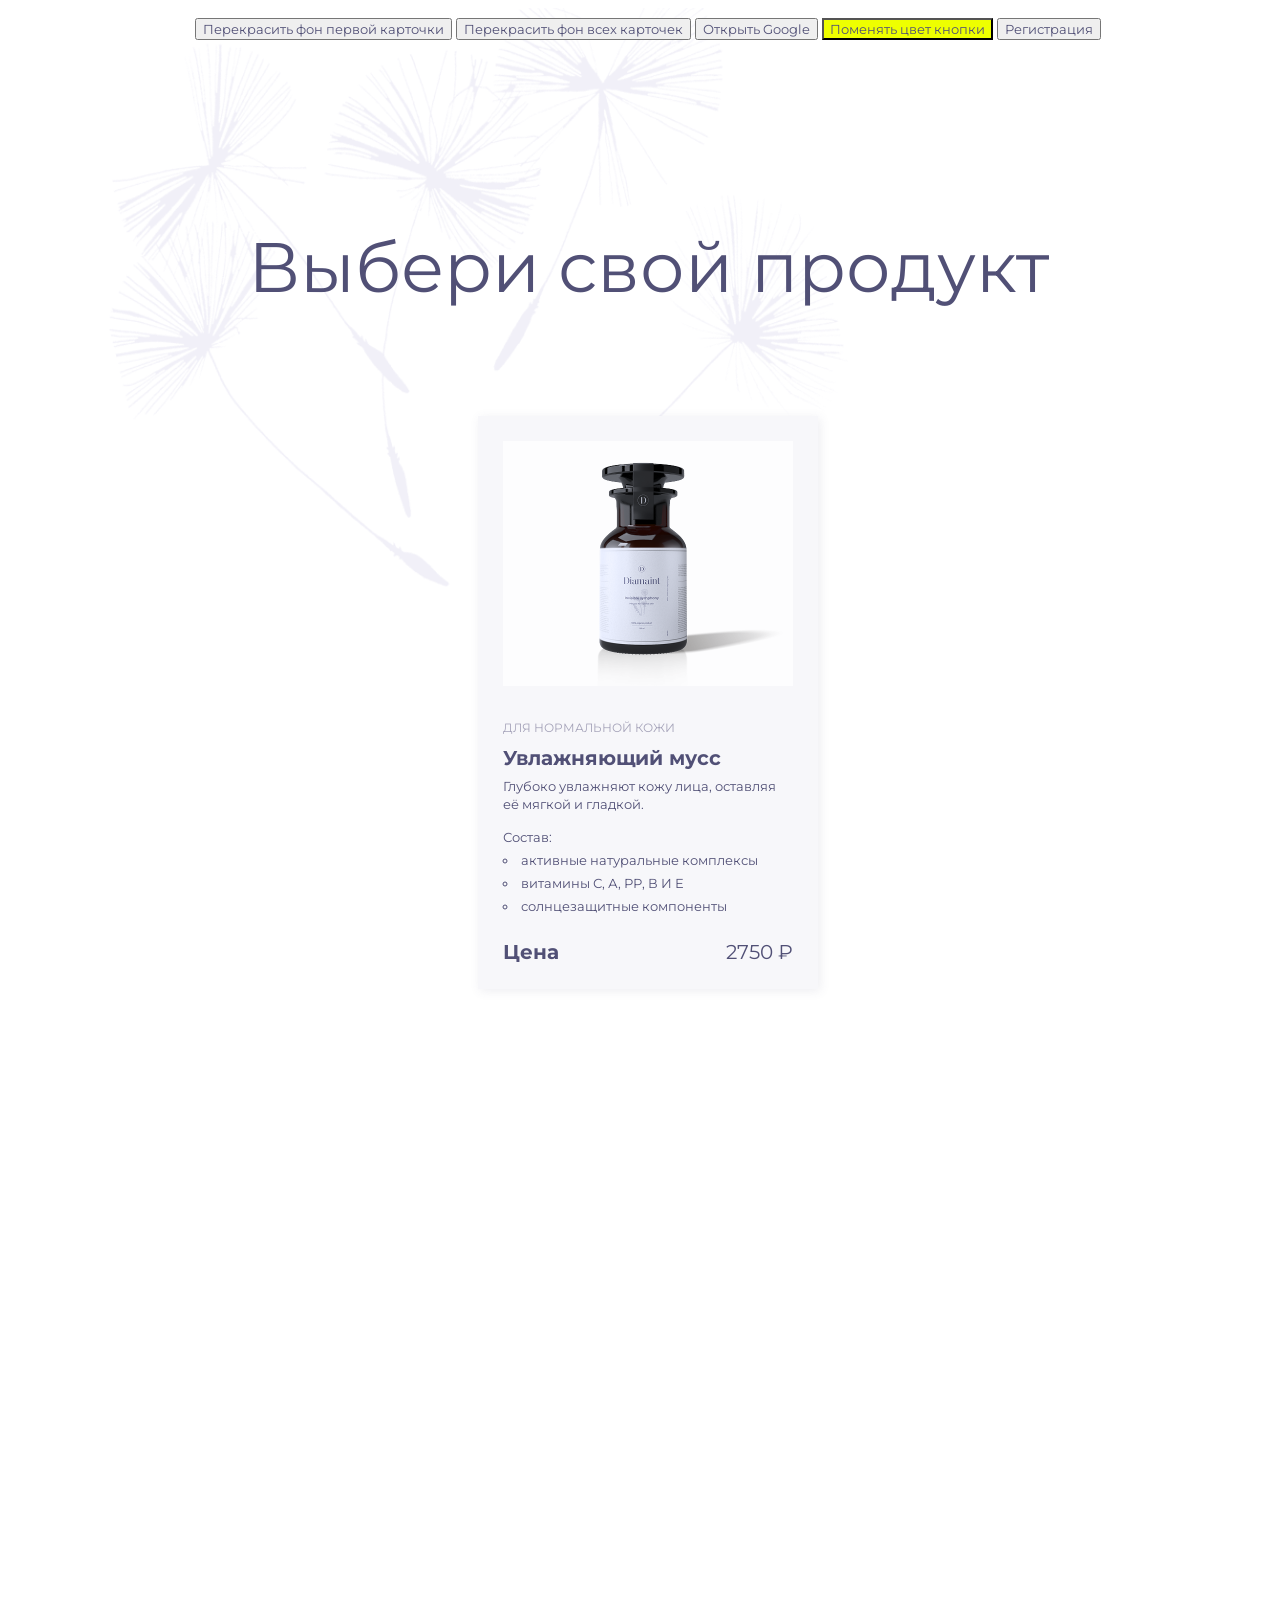
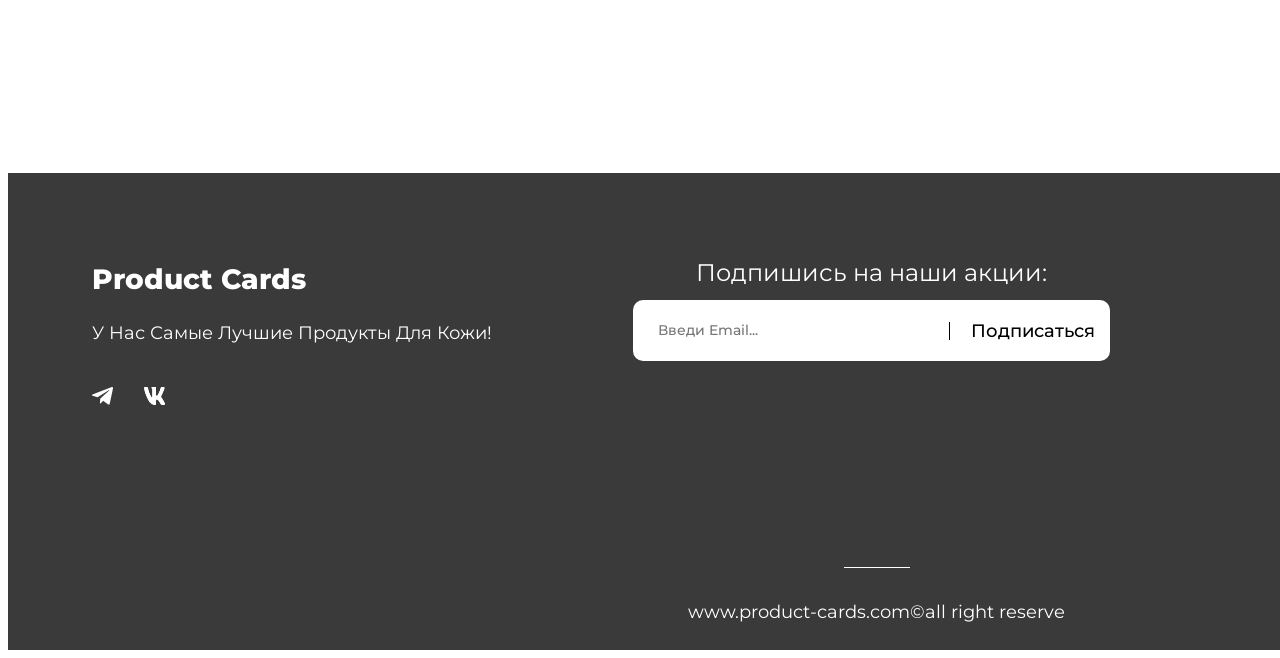
<file: index.html>
<!DOCTYPE html>
<html lang="en">
<head>
  <meta charset="UTF-8">
  <meta name="viewport" content="width=device-width, initial-scale=1.0">
  <link rel="stylesheet" href="style/style.css">
  <title>Product card</title>
  <link rel="preconnect" href="https://fonts.googleapis.com">
  <link rel="preconnect" href="https://fonts.gstatic.com" crossorigin>
  <link href="https://fonts.googleapis.com/css2?family=Montserrat:ital,wght@0,100..900;1,100..900&display=swap" rel="stylesheet">
</head>
<body style="font-family: Montserrat;">
  <div class="product-catalog__wrapper">
    <h1 class="product-catalog__title">Выбери свой продукт</h1>
    <div class="buttons">
      <button id="recolor-first-card-button">Перекрасить фон первой карточки</button>
      <button id="recolor-all-card-button">Перекрасить фон всех карточек</button>
      <button id="open-google-button">Открыть Google</button>
      <button id="button-recolor">Поменять цвет кнопки</button>
      <button id="registration-button">Регистрация</button>
    </div>
    <div class="product-cards__wrapper" id="product-container">
    <template id="product-template">
      <div class="product-card__wrapper">
        <img src="" alt="" class="product-card__img">
        <p class="product-card__skin-type"></p>
        <h3 class="product-card__title"></h3>
        <p class="product-card__description"></p>
        <div class="card-list__wrapper">
          <span class="product-card__compound">Состав:</span>
          <ul class="product-card__list-of-ingredients"></ul>
        </div>
        <div class="product-card__price-wrapper">
         <span class="product-card__price-text">Цена</span>
         <span class="product-card__price"></span>
        </div>
      </div>
    </template>
    </div>
  </div>
  <footer class="footer">
    <div class="footer-container">
      <div class="title-wrapper">
        <h3 class="footer-title">Product Cards</h3>
        <p class="footer-title__text">У нас самые лучшие продукты для кожи!</p>
      </div>
      <div class="subscription-wrapper">
        <p class="subscription-text">Подпишись на наши акции:</p>
        <form class="input-group" id="email-form">
          <input type="email" name="email" class="subscription-input" placeholder="Введи Email...">
          <div class="input-divider"></div>
          <button type="submit" class="input-button">Подписаться</button>
        </form>
      </div>
      <div class="nav-wrapper">
        <nav>
          <ul>
            <li class="nav-title">Быстрые ссылки</li>
            <li class="nav-text">Главная</li>
            <li class="nav-text">Магазин</li>
            <li class="nav-text">Контакты</li>
          </ul>
        </nav>
      </div>
      <div class="social-icons">
        <img src="/images/tg-ico.png" alt="Telegram" class="social-ico">
        <img src="/images/vk-ico.png" alt="VK" class="social-ico">
      </div>
    </div>
    <div class="footer-line"></div>
    <div class="footer-bottom">
      <p class="footer-bottom__text">www.product-cards.com©all right reserve</p>
    </div>
  </footer>

<!-- 1. Создание файла main.js -->

  <script type="module" src="main.js"></script>
  <div class="overlay" id="overlay">
    <div class="modal" id="modal">
      <button id="modal-exit__button">X</button>
      <h3 class="modal-title">Регистрация</h3>
      <form class="registration-form" id="registration-form">
        <label>
          Имя
          <input type="text" name="first-name" class="first-name" placeholder="Введите имя" required>
        </label>
        <label>
          Фамилия
          <input type="text" name="last-name" class="last-name" placeholder="Введите фамилию" required>
        </label>
        <label>
          Дата рождения
          <input type="date" name="birth-date" class="birth-date" placeholder="Укажите дату рождения" required>
        </label>
        <label>
          Логин
          <input type="text" name="login" class="login" placeholder="Введите логин" required>
        </label>
        <label>
          Пароль
          <input type="password" name="password" class="password" placeholder="Введите пароль" required>
        </label>
        <label>
          Подтвердить пароль
          <input type="password" name="password-confirm" class="password-confirm" placeholder="Повторите пароль" required>
        </label>
        <button type="submit" class="reg-button" id="reg-button">Зарегистрироваться</button>
      </form>
    </div>
  </div>
<script type="module" src="homework-11.js"></script>
</body>
</html>
</file>
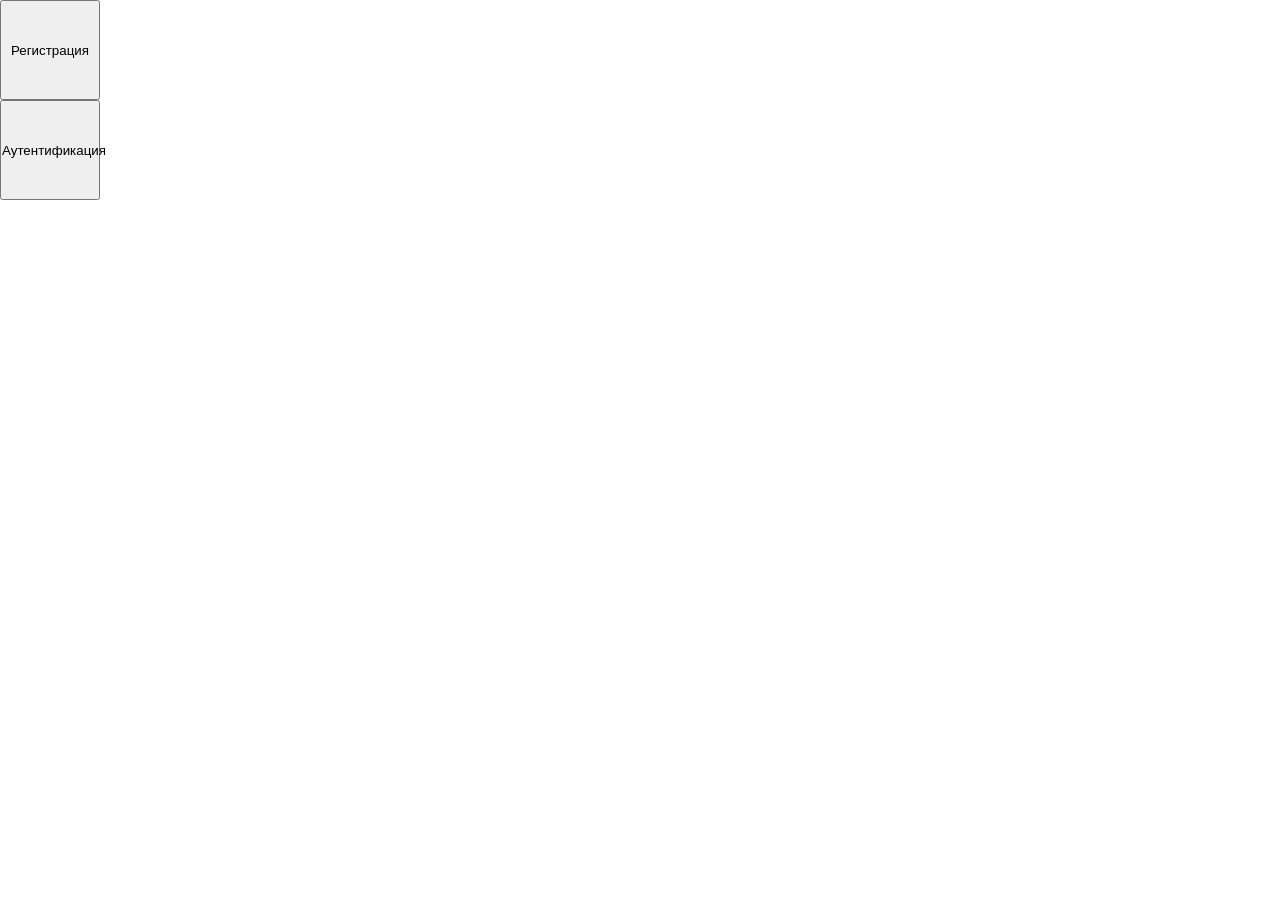
<file: homework-12/index.html>
<!DOCTYPE html>
<html lang="en">
<head>
  <meta charset="UTF-8">
  <meta name="viewport" content="width=device-width, initial-scale=1.0">
  <title>Document</title>
  <link rel="stylesheet" href="style.css">
</head>
<body>
  <div class="overlay" id="overlay"></div>

  <button class="button" id="registration-button">Регистрация</button>
  <button class="button" id="auth-button">Аутентификация</button>

  <div id="registration-modal" class="modal">
    <button id="reg-modal-close-button" class="modal-close-button">X</button>
    <h1>Регистрация</h1>
    <span>Пароль</span>
    <span>Повторите пароль</span>
    <span>Логин</span>
    <span>Почта</span>
  </div>

  <div id="auth-modal" class="modal">
    <button id="auth-modal-close-button" class="modal-close-button">X</button>
    <h1>Аутентификация</h1>
    <p>Логин</p>
    <p>Пароль</p>
  </div>

  <script type="module" src="script.js"></script>
</body>
</html>
</file>
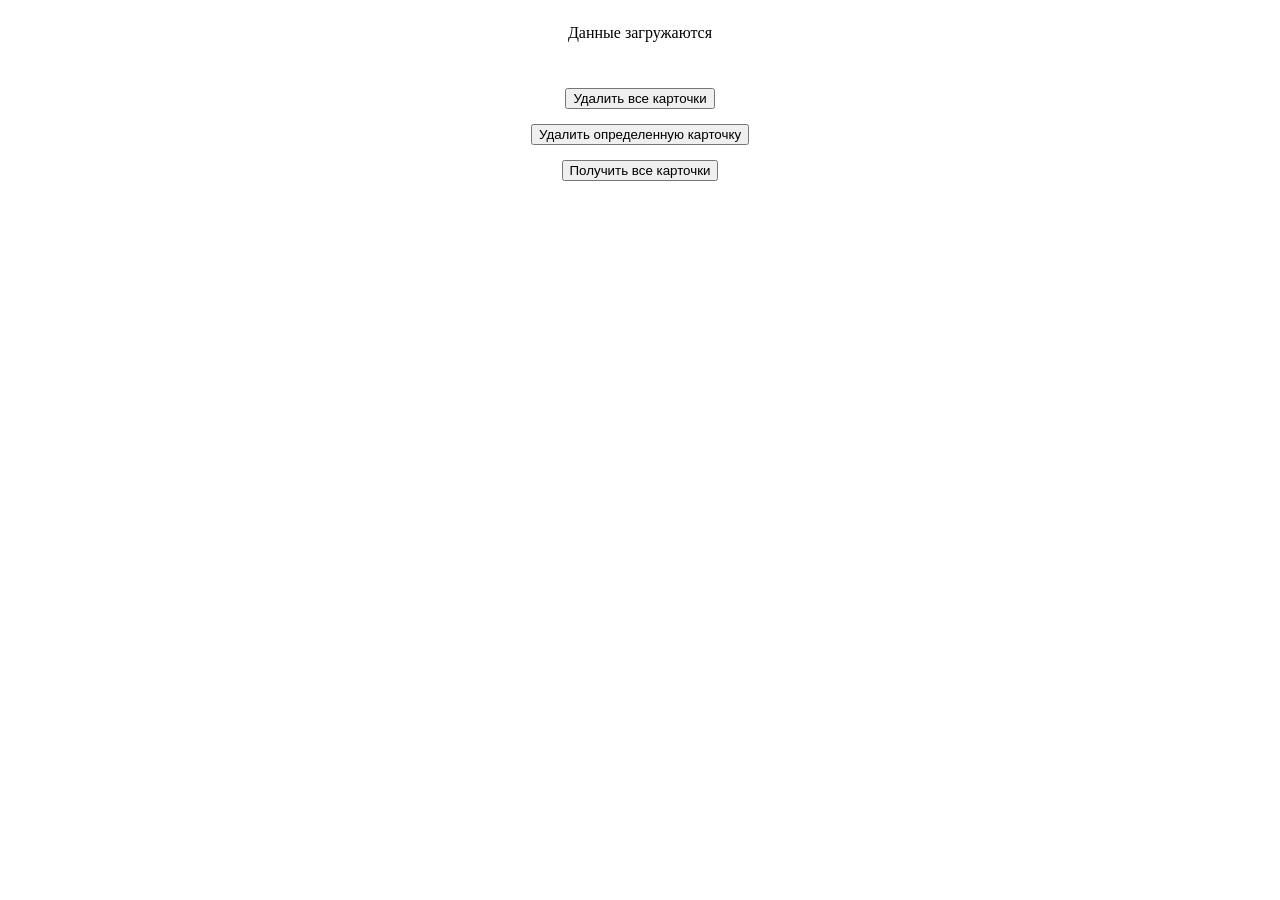
<file: async/async.html>
<!DOCTYPE html>
<html lang="en">
<head>
  <meta charset="UTF-8">
  <meta name="viewport" content="width=device-width, initial-scale=1.0">
  <link rel="stylesheet" href="style.css">
  <title>Document</title>
  <script src="async.js" defer></script>
</head>
<body>
  <div id="loading">
    <p>Данные загружаются</p>
  </div>
  <div id="users-container"></div>
  <button id="delete-all-btn">Удалить все карточки</button>
  <button id="delete-one-btn">Удалить определенную карточку</button>
  <button id="get-all-btn">Получить все карточки</button>
</body>
</html>
</file>
<file: style/style.css>
* {
  box-sizing: border-box;
  font-family: 'Montserrat', sans-serif;
  color: #515076;
}

.product-catalog__wrapper {
  width: 1280px;
  height: 1715px;
  margin: 0 auto;
  background-image: url("/images/dandelions-background.png");
  background-size: 790px 697px;
  background-color: #FFFFFF;
  background-repeat: no-repeat;
  background-position: 85px 0px;
  position: relative;
}

.buttons {
  position: absolute;
  width: 100%;
  text-align: center;
  top: 10px;
}

#button-recolor {
  background-color: #eeff00;
}

#button-recolor.active {
  background-color: #ff00f2;
}

.product-catalog__title {
  font-style: normal;
  font-weight: 400;
  font-size: 70px;
  line-height: 78px;
  position: absolute;
  top: 173px;
  left: 0;
  right: 0;
  width: 100%;
  text-align: center;
}

.product-cards__wrapper {
  display: flex;
  flex-wrap: wrap;
  gap: 45px;
  width: 1110px;
  height: 1191px;
  outline: 1px solid transparent;
  position: absolute;
  top: 408px;
  left: 85px;
  justify-content: center;
}

.product-card__wrapper {
  width: 340px;
  height: 573px;
  background-color: #F7F7FA;
  display: inline-block;
  padding: 25px 25px 303px 25px;
  box-shadow: 2px 2px 10px rgba(81, 80, 118, 0.1);
  outline: 1px solid transparent;
  position: relative;
}

.product-card__img {
  display: block;
  margin: 0 auto;
  width: 290px;
  height: 245px;
}

.product-card__skin-type {
  font-style: normal;
  font-weight: 400;
  font-size: 12px;
  line-height: 24px;
  text-transform: uppercase;
  color: #A5A3B9;
  position: absolute;
  top: 288px;
}

.product-card__title {
  font-style: normal;
  font-weight: 700;
  font-size: 20px;
  line-height: 27px;
  position: absolute;
  top: 309px;
}

.product-card__description {
  position: absolute;
  width: 287px;
  height: 36px;
  top: 348px;
  left: 25px;
  font-style: normal;
  font-weight: 400;
  font-size: 13px;
  line-height: 18px;
}

.card-list__wrapper {
  width: 287px;
  height: 87px;
  outline: 1px solid transparent;
  position: absolute;
  top: 412px;
  right: 63px;
  bottom: 74px;
  left: 25px;
}

.product-card__compound {
  font-style: normal;
  font-weight: 400;
  font-size: 13px;
  line-height: 18px;
  position: absolute;
  top: 0px;
}

.product-card__list-of-ingredients {
  list-style-type: circle;
  list-style-position: inside;
  padding-left: 0;
  margin-left: 0;
  margin-top: 23px;
}

.product-card__ingredients {
  font-style: normal;
  font-weight: 400;
  font-size: 13px;
  line-height: 18px;
  margin-top: 5px;
}

.product-card__price-wrapper {
  width: 290px;
  height: 24px;
  display: inline-block;
  outline: 1px solid transparent;
  position: absolute;
  top: 524px;
  right: 25px;
  bottom: 25px;
  left: 25px;
}

.product-card__price-text {
  font-style: normal;
  font-weight: 700;
  font-size: 20px;
  line-height: 24px;
}

.product-card__price {
  font-style: normal;
  font-weight: 400;
  font-size: 20px;
  line-height: 24px;
  position: absolute; right: 0;
}

.footer {
  display: flex;
  flex-direction: column;
  align-items: center;
  width: 1728px; 
  height: 477px;
  margin: 0 auto;
  margin-top: 50px;
  padding: 85px 75px 0px 84px;
  background: #3A3A3A;
}

.footer * {
  color: #FFFFFF;
}

.footer-container {
  display: flex;
  width: 1569px;
  height: 147px;
  position: relative;
}

.title-wrapper {
  width: 409px;
  height: 87px;
}

.subscription-wrapper {
  width: 477px;
  height: 103px;
  margin-left: 132px;
  display: flex;
  flex-direction: column;
  align-items: center;
  justify-content: space-between;
}

.nav-wrapper {
  width: 178px;
  height: 147px;
  margin-left: 373px;
}

.nav-wrapper nav {
  height: 100%;
}

.nav-wrapper ul {
  list-style: none;
  padding: 0;
  margin: 0;
  display: flex;
  flex-direction: column;
  justify-content: space-between;
  height: 100%;
}

.footer-title {
  margin: 0;
  font-style: normal;
  font-weight: 800;
  font-size: 28px;
  line-height: 43px;
  text-transform: capitalize;
}

.footer-title__text {
  font-style: normal;
  font-weight: 400;
  font-size: 18px;
  line-height: 28px;
  text-transform: capitalize;
}

.nav-title {
  font-style: normal;
  font-weight: 500;
  font-size: 20px;
  line-height: 24px;
}

.nav-text {
  font-style: normal;
  font-weight: 400;
  font-size: 18px;
  line-height: 22px;
}

.subscription-text {
  font-style: normal;
  font-weight: 400;
  font-size: 24px;
  line-height: 29px;
  margin: 0;
  padding-bottom: 10px;
}

.input-group {
  display: flex;
  align-items: center;
  width: 477px;
  height: 61px;
  background: #FFFFFF;
  border-radius: 10px;
  overflow: hidden;
}

.subscription-input {
  flex-grow: 1;
  background: transparent;
  border: none;
  outline: none;
  font-style: normal;
  font-weight: 500;
  font-size: 14px;
  line-height: 17px;
  padding-left: 25px;
  color: rgba(0, 0, 0, 0.75);
}

.input-divider {
  width: 1px;
  height: 18px;
  background-color: #000000;
  margin: 0 21px;
}

.input-button {
  font-style: normal;
  font-weight: 500;
  font-size: 18px;
  line-height: 22px;
  color: #000000;
  background: none;
  border: none;
  padding-left: 0;
  padding-right: 15px;
  cursor: pointer;
}

.footer-line {
  width: 66px;
  height: 1px;
  background-color: #FFFFFF;
  margin-top: 162px;
  flex-shrink: 0;
}

.footer-bottom {
  margin-top: 33px;
  padding-bottom: 28px;
  text-align: center;
}

.footer-bottom__text {
  font-style: normal;
  font-weight: 400;
  font-size: 18px;
  line-height: 22px;
  margin: 0;
}

.social-icons {
  position: absolute;
  left: 0;
  bottom: 0.39px;
  display: flex;
  gap: 30.5px;
}

.social-ico {
  width: 21px;
  height: 17.61px;
  display: block; 
}

.overlay {
  position: fixed;
  width: 100%;
  height: 100%;
  top: 0;
  left: 0;
  background-color: rgba(0, 0, 0, 0.7);
  justify-content: center;
  align-items: center;
  display: none;
  z-index: 100;
}

.modal {
  padding: 10px 20px;
  background-color: #FFFFFF;
  position: relative;
  display: none;
  z-index: 101;
}

.overlay-showed {
  display: flex;
}

.modal-showed {
  display: block
}

#modal-exit__button {
  position: absolute;
  top: 0;
  right: 0;
  font-weight: 700;
  color: crimson;
}

.registration-form {
  display: flex;
  flex-direction: column;
  gap: 10px;
}

.registration-form label {
  display: flex;
  justify-content: space-between;
  gap: 20px;
}

.reg-button {
  width: 220px;
  font-style: normal;
  text-align: center;
  align-self: center;
  font-weight: 500;
  font-size: 18px;
  line-height: 22px;
  color: #000000;
  background: rgb(197, 246, 229);
  border: 1px solid #515076;
  border-radius: 10px;
  cursor: pointer;
}

.modal-title {
  font-style: normal;
  text-align: center;
  font-weight: 500;
  color: #000000;
  margin: 0;
  margin-bottom: 10px;
}
</file>
<file: homework-12/style.css>
* {
  margin: 0;
  padding: 0;
}

.button {
  display: block;
  width: 100px;
  height: 100px;
}

.modal-close-button {
  display: block;
  position: absolute;
  top: 10px;
  right: 10px;
  border: none;
  background-color: transparent;
  cursor: pointer;
  padding: 10px;
}

.modal {
  position: absolute;
  display: none;
  top: 50%;
  left: 50%;
  transform: translate(-50%, -50%);
  width: 60rem;
  height: 50rem;
  background-color: #cd1919;
  border-radius: 20px;
}

.modal-showed {
  display: block;
}

.overlay {
  width: 100%;
  height: 100%;
  position: absolute;
  display: none;
  background-color: rgb(0, 0, 0, 0.6);
}

.overlay-showed {
  display: block;
}
</file>
<file: async/style.css>
/* 2.3. Отображение пользователей в виде карточек по центру страницы */

body {
  display: flex;
  flex-direction: column;
  align-items: center;
  gap: 15px;
}

#users-container {
  display: flex;
  flex-wrap: wrap;
  justify-content: center;
}

#users-container div {
  width: 100px;
  height: 150px;
  margin: 10px;
  border: 1px solid black;
}
</file>
